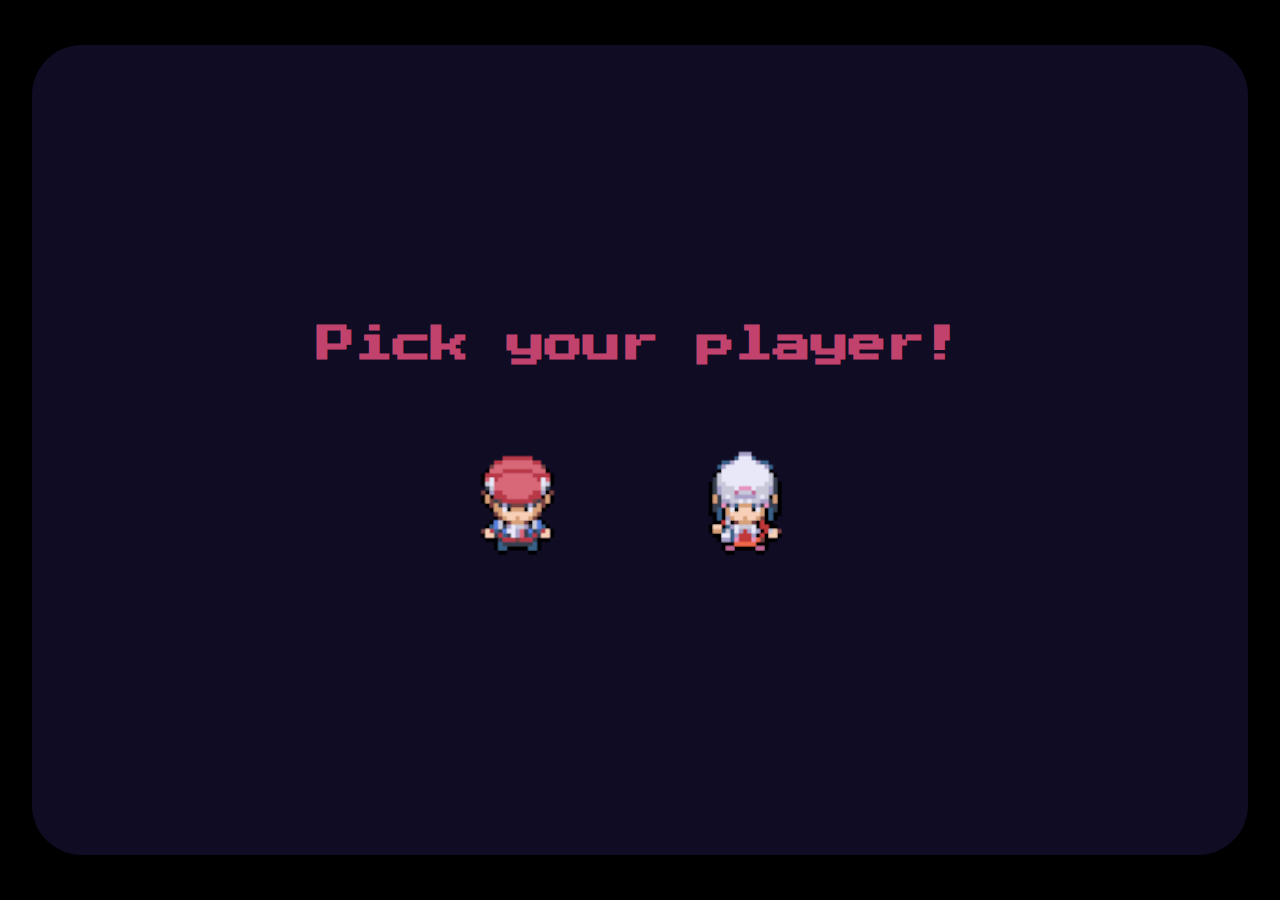
<file: rush/index.html>
<!DOCTYPE html>
<html lang="en">
<head>
	<meta charset="UTF-8">
	<meta http-equiv="X-UA-Compatible" content="IE=edge">
	<meta name="viewport" content="width=device-width, initial-scale=1.0">
	<link rel="stylesheet" type="text/css" href="index.css">
	<link rel="preconnect" href="https://fonts.googleapis.com">
	<link rel="preconnect" href="https://fonts.gstatic.com" crossorigin>
	<link href="https://fonts.googleapis.com/css2?family=Press+Start+2P&display=swap" rel="stylesheet">
	<title>RushBerry Pi</title>
</head>
<body>
	<div id="space">
		<div class="stars"></div>
		<div class="stars"></div>
		<div class="stars"></div>
		<div class="stars"></div>
		<div class="stars"></div>
	</div>
	<div class="container">
		<div class="main">
			<h1> Pick your player! </h1>
			<div class="characters">
				<a href="pedro.html" class="pedro"></a>
				<a href="raquel.html" class="raquel"></a>
			</div>
		</div>
	</div>
</body>
</html>
</file>
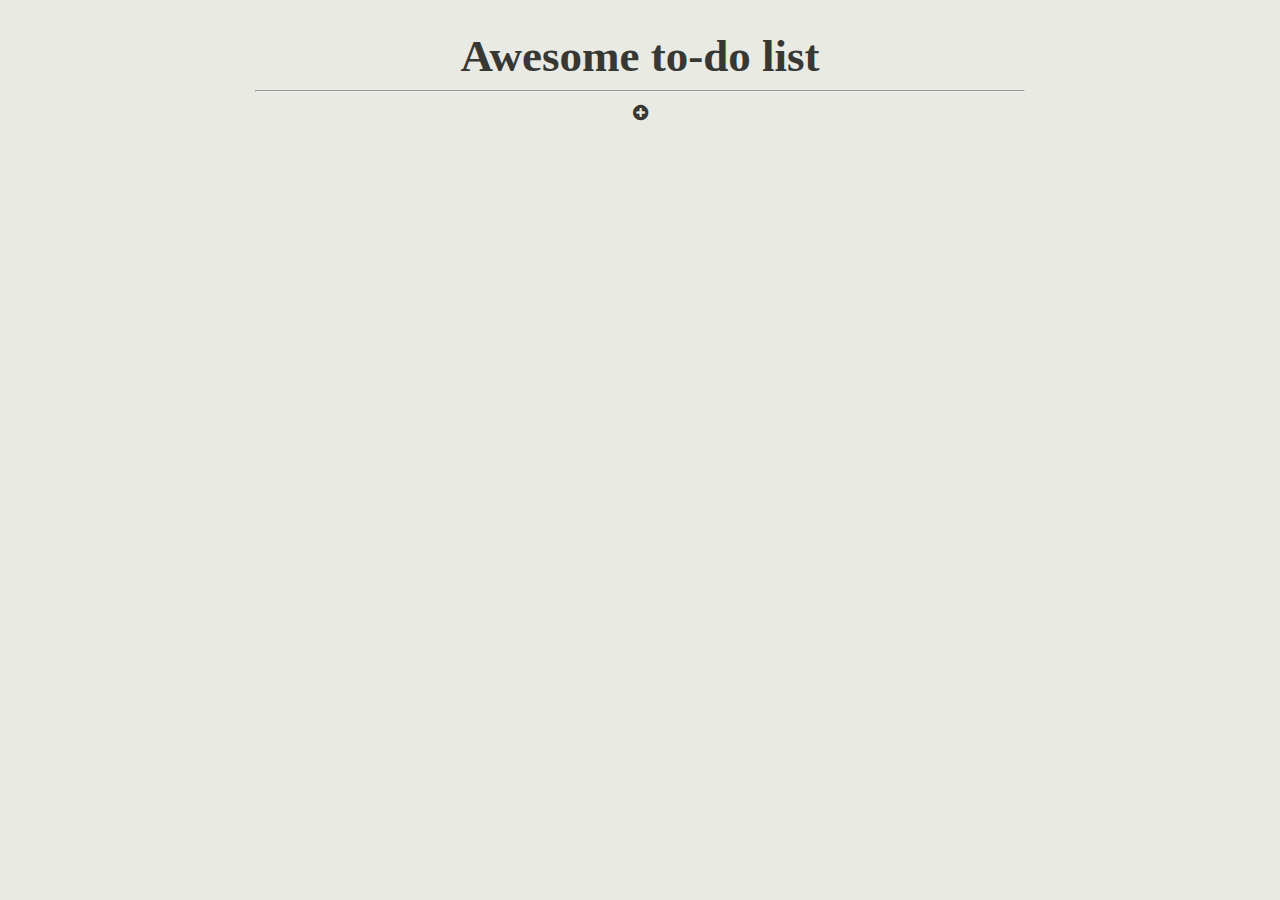
<file: cell03/ex03/index.html>
<!DOCTYPE html>
<html lang="en">
<head>
	<meta charset="UTF-8">
	<meta http-equiv="X-UA-Compatible" content="IE=edge">
	<meta name="viewport" content="width=device-width, initial-scale=1.0">
	<link rel="stylesheet" href="https://cdnjs.cloudflare.com/ajax/libs/font-awesome/4.7.0/css/font-awesome.min.css">
	<script src="todo.js"></script>
	<title>Todo</title>
	<style>
		:root {
			--white:	#E8EAE3;
			--black:	#373833;
			--red: 		#FA2742;
		}

		body {
			font-family: "Helvetica Neue";
			background-color: var(--white);
			color: var(--black);
			margin: 0;
		}

		button {
			font-family: "Helvetica Neue";
			background-color: var(--white);
			color: var(--black);
			width: 6vh;
			height: 3vh;
			outline: none;
			font-size: 2vh;
			border: none;
		}

		button:active {
			background-color: #f2f5ec;
		}

		h1 {
			font-size: 5vh;
			color: var(--black);
			margin-bottom: 0;
		}

		hr {
			width: 60vw;
		}

		#ft_list {
			display: flex;
			flex-direction: column;
			flex-grow: 1;
			text-align: center;
			align-items: center;
			justify-content: start;
			height: 99vh;
			width: auto;
		}

		#todo {
			margin-top: 2vh;
			font-family: Georgia;
		}

		.todo {
			font-size: 3vh;
			padding: 0.5vh;
		}

	</style>
</head>
<body>
	<div id="ft_list">
		<h1>Awesome to-do list</h1>
		<hr>
		<button id="new" onclick="addNewTask()"><span class="fa fa-plus-circle"></span></button>
		<div id="todo" onclick="deleteTask(event)"></div>
	</div>
</body>
</html>
</file>
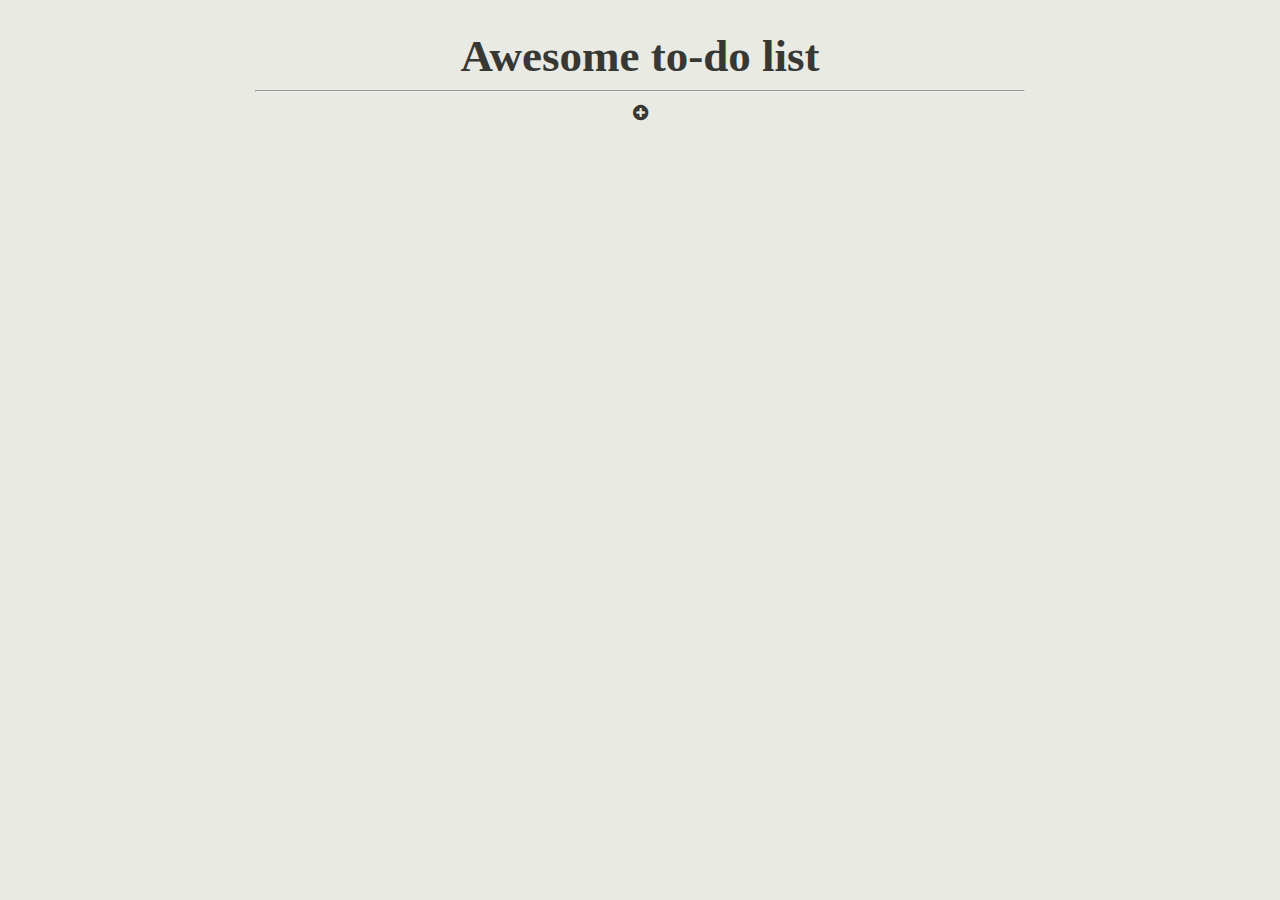
<file: cell03/ex04/ex03bis/index.html>
<!DOCTYPE html>
<html lang="en">
<head>
	<meta charset="UTF-8">
	<meta http-equiv="X-UA-Compatible" content="IE=edge">
	<meta name="viewport" content="width=device-width, initial-scale=1.0">
	<link rel="stylesheet" href="https://cdnjs.cloudflare.com/ajax/libs/font-awesome/4.7.0/css/font-awesome.min.css">
	<title>Todo</title>
	<style>
		:root {
			--white:	#E8EAE3;
			--black:	#373833;
			--red: 		#FA2742;
		}

		body {
			font-family: "Helvetica Neue";
			background-color: var(--white);
			color: var(--black);
			margin: 0;
		}

		button {
			font-family: "Helvetica Neue";
			background-color: var(--white);
			color: var(--black);
			width: 6vh;
			height: 3vh;
			outline: none;
			font-size: 2vh;
			border: none;
		}

		button:active {
			background-color: #f2f5ec;
		}

		h1 {
			font-size: 5vh;
			color: var(--black);
			margin-bottom: 0;
		}

		hr {
			width: 60vw;
		}

		#ft_list {
			display: flex;
			flex-direction: column;
			flex-grow: 1;
			text-align: center;
			align-items: center;
			justify-content: start;
			height: 99vh;
			width: auto;
		}

		#todo {
			margin-top: 2vh;
			font-family: Georgia;
		}

		.todo {
			font-size: 3vh;
			padding: 0.5vh;
		}
	</style>
	<script type="text/javascript" src="https://ajax.googleapis.com/ajax/libs/jquery/3.5.1/jquery.min.js"></script>
	<script src="todo.js"></script>
</head>
<body>
	<div id="ft_list">
		<h1>Awesome to-do list</h1>
		<hr>
		<button id="new"><span class="fa fa-plus-circle"></span></button>
		<div id="todo"></div>
	</div>
</body>
</html>
</file>
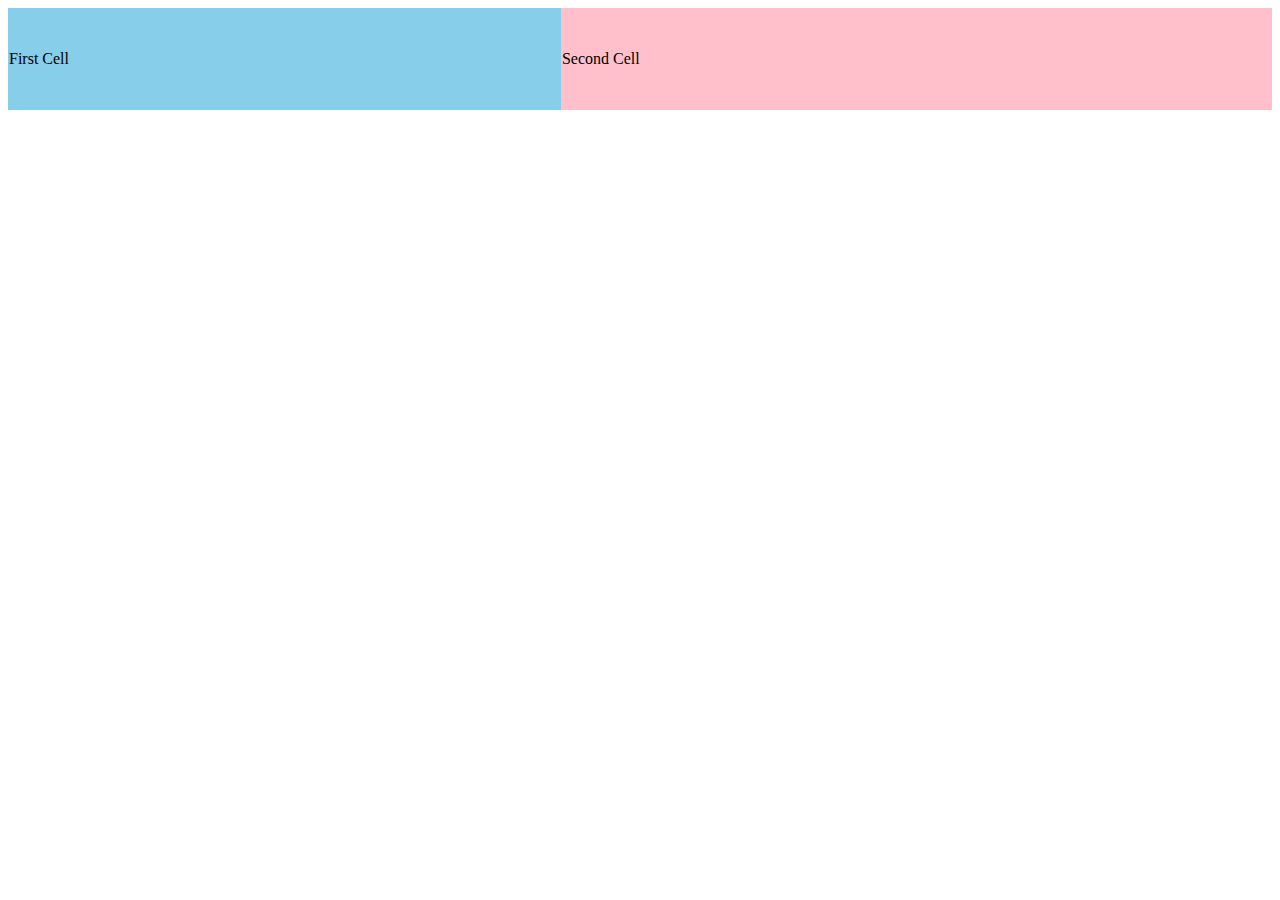
<file: cell01/ex05/tab.html>
<!DOCTYPE html>
<html lang="en">
<head>
	<meta charset="UTF-8">
	<meta name="viewport" content="width=device-width, initial-scale=1.0">
	<title>Tab</title>
</head>
<body>
	<table style="width: 100%; border-spacing: 0;">
		<tr >
			<td style="background-color: skyblue; height: 100px;">First Cell</td>
			<td style="background-color: pink; height: 100px;">Second Cell</td>
		</tr>
	</table>
</body>
</html>
</file>
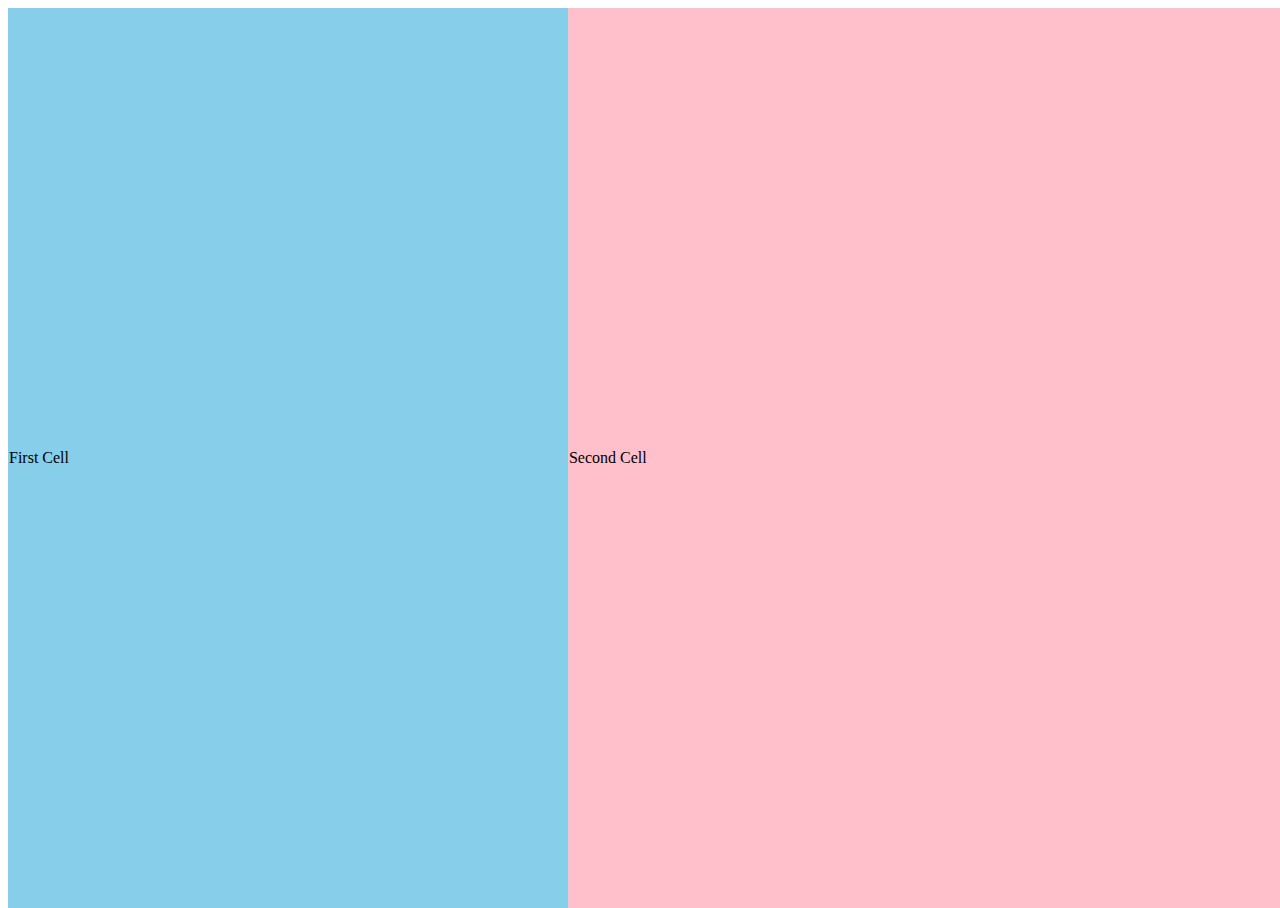
<file: cell01/ex06/responsive.html>
<!DOCTYPE html>
<html lang="en">
<head>
	<meta charset="UTF-8">
	<meta name="viewport" content="width=device-width, initial-scale=1.0">
	<title>Tab</title>
</head>
<body>
	<table style="position: absolute; height:100%; width: 100%; border-spacing: 0;">
		<tr >
			<td style="background-color: skyblue;">First Cell</td>
			<td style="background-color: pink;">Second Cell</td>
		</tr>
	</table>
</body>
</html>
</file>
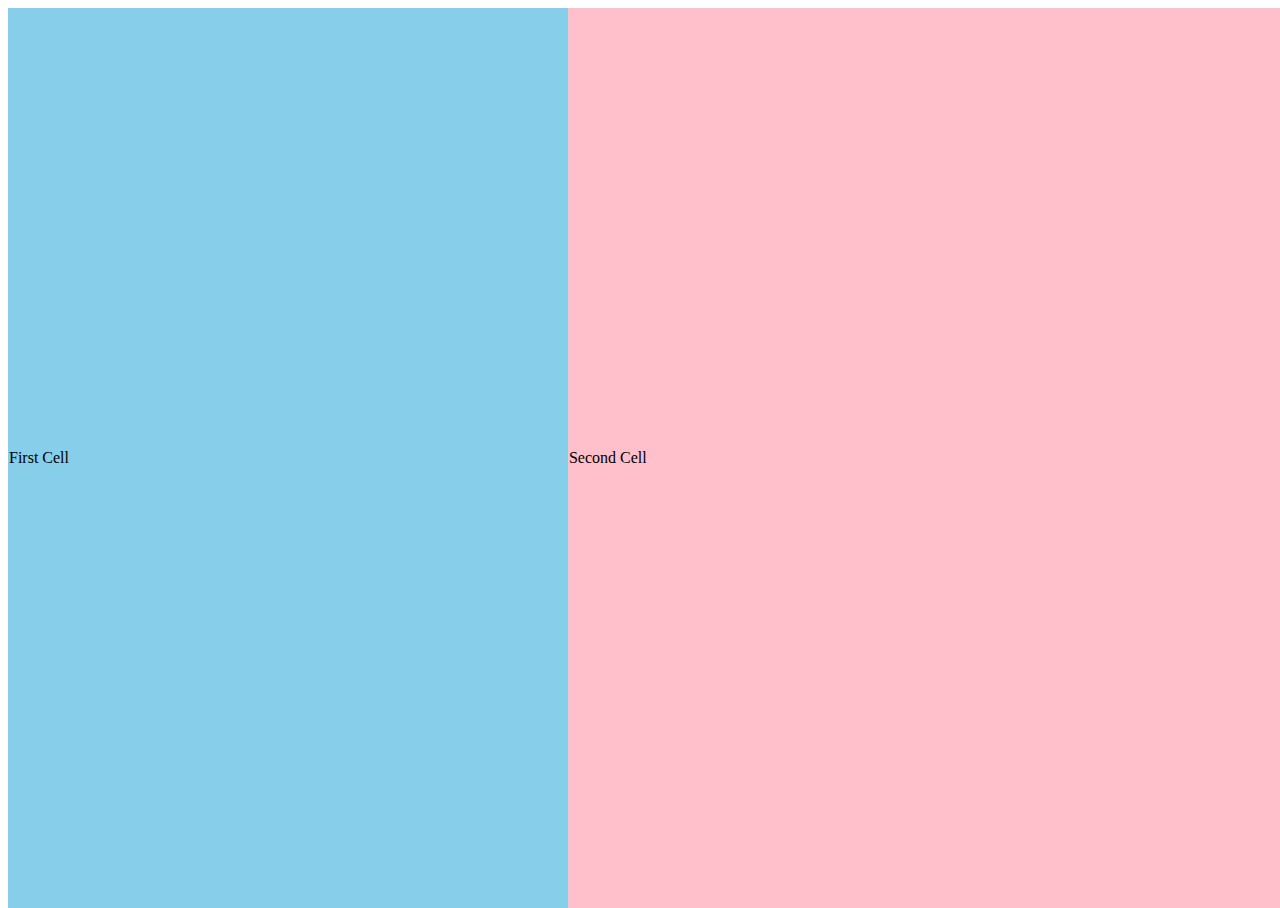
<file: cell02/ex00/responsive.html>
<!DOCTYPE html>
<html lang="en">
<head>
	<link href="responsive.css" rel="stylesheet" type="text/css">
	<meta charset="UTF-8">
	<meta name="viewport" content="width=device-width, initial-scale=1.0">
	<title>Tab</title>
</head>
<body>
	<table>
		<tr>
			<td class="tdBlue">First Cell</td>
			<td class="tdPink">Second Cell</td>
		</tr>
	</table>
</body>
</html>
</file>
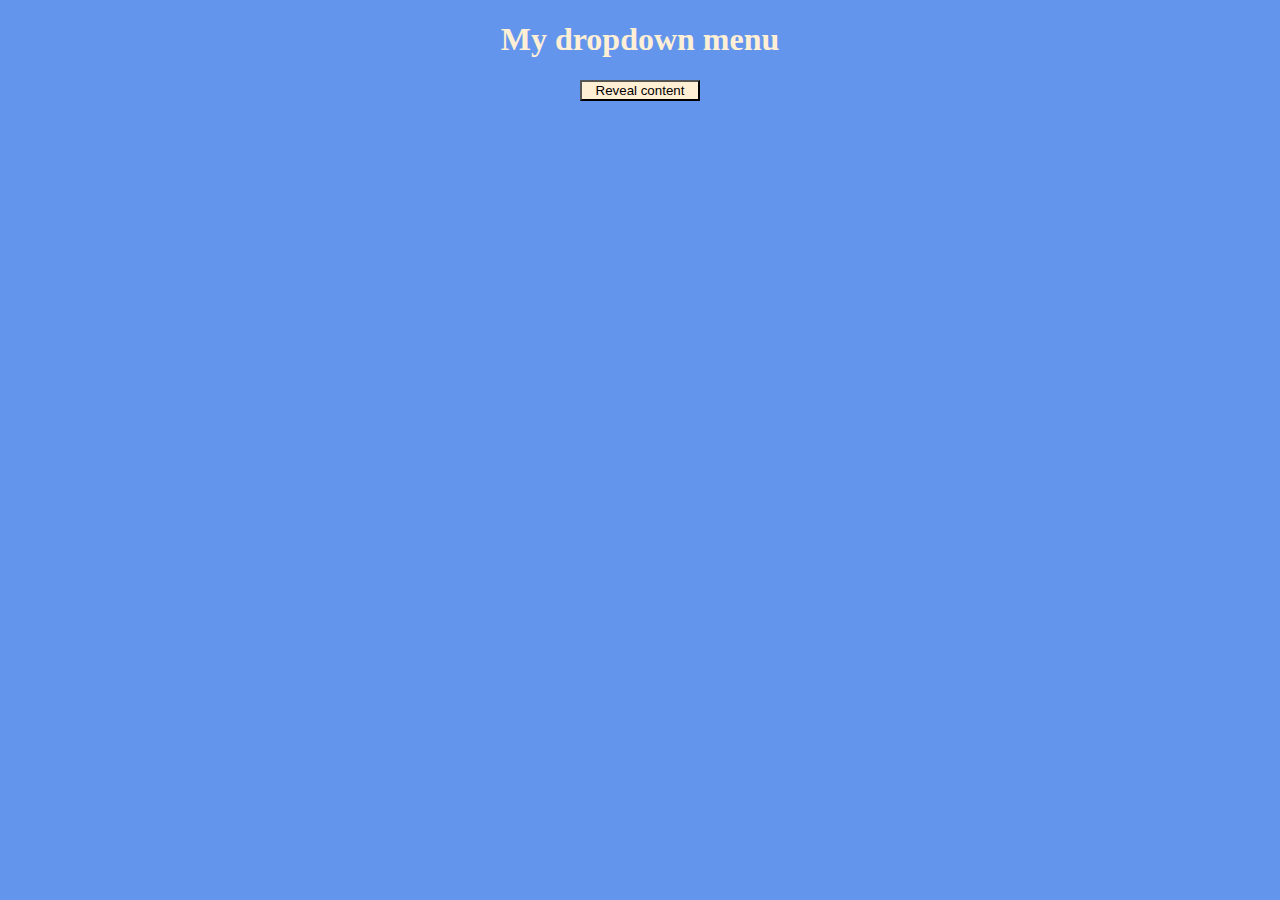
<file: cell02/ex01/menu.html>
<!DOCTYPE html>
<html lang="en">
<head>
	<link href="menu.css" rel="stylesheet" type="text/css">
	<meta charset="UTF-8">
	<meta name="viewport" content="width=device-width, initial-scale=1.0">
	<title>Menu</title>
</head>
<body>
	<h1>My dropdown menu</h1>
	<center>
		<div class=dropdownGlobal>
		<button class=dropdownButton>Reveal content</button>
		<div class=dropdownContent>
			<a href="#">Item1</a>
			<a href="#">Item2</a>
			<a href="#">Item3</a>
		</div>
	</div>
	</center>
</body>
</html>
</file>
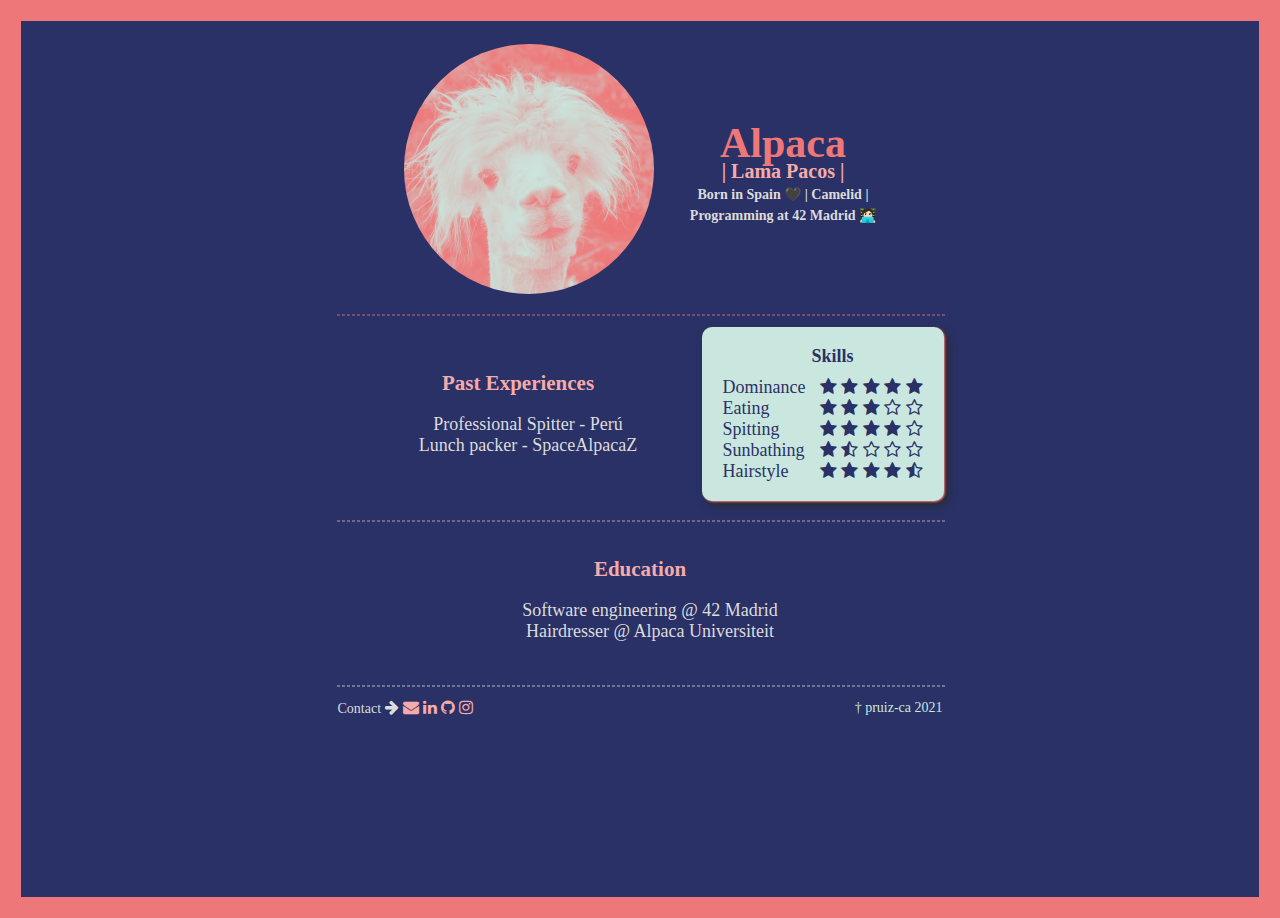
<file: cell03/ex00/Resume.html>
<!DOCTYPE html>
<html lang="en">
<head>
	<link rel="stylesheet" href="Resume.css" type="text/css">
	<link rel="stylesheet" href="https://cdnjs.cloudflare.com/ajax/libs/font-awesome/4.7.0/css/font-awesome.min.css">
	<meta charset="UTF-8">
	<meta name="viewport" content="width=device-width, initial-scale=1.0">
	<title>Ft_Resume</title>
</head>
<body>
	<div class="container">
	<table>
		<tr>
			<br>
			<td class="mainTitle" colspan="3">
				<img class="mainPhoto"; src="ProfilePic.jpg";"/>
				<h1> Alpaca <br>
					<span class="smaller">| Lama Pacos |</span><br>
					<span class="smallest">Born in Spain 🖤 | Camelid | <br> Programming at 42 Madrid 🧑🏻‍💻</span>
				</h1>
			</td>
		</tr>

		<tr><td colspan="3"><hr></td></tr>

		<tr>
			<td class="experiences">
				<h2>Past Experiences</h2>
				<ul>
					<li> Professional Spitter - Perú </li>
					<li> Lunch packer - SpaceAlpacaZ </li>
				</ul>
			</td>
			<td class="skills">
				<ul>
					<li class="liTitle">
						Skills
					</li>
					<li>
						Dominance
						<div class="stars">
							<span class="fa fa-star"></span>
							<span class="fa fa-star"></span>
							<span class="fa fa-star"></span>
							<span class="fa fa-star"></span>
							<span class="fa fa-star"></span>
						</div>
					</li>
					<li>
						Eating
						<div class="stars">
							<span class="fa fa-star"></span>
							<span class="fa fa-star"></span>
							<span class="fa fa-star"></span>
							<span class="fa fa-star-o"></span>
							<span class="fa fa-star-o"></span>
						</div>
					</li>
					<li>
						Spitting
						<div class="stars">
							<span class="fa fa-star"></span>
							<span class="fa fa-star"></span>
							<span class="fa fa-star"></span>
							<span class="fa fa-star"></span>
							<span class="fa fa-star-o"></span>
						</div>
					</li>
					<li>
						Sunbathing
							<div class="stars">
							<span class="fa fa-star"></span>
							<span class="fa fa-star-half-full"></span>
							<span class="fa fa-star-o"></span>
							<span class="fa fa-star-o"></span>
							<span class="fa fa-star-o"></span>
						</div>
					</li>
					<li>
						Hairstyle
						<div class="stars">
							<span class="fa fa-star"></span>
							<span class="fa fa-star"></span>
							<span class="fa fa-star"></span>
							<span class="fa fa-star"></span>
							<span class="fa fa-star-half-full"></span>
						</div>
					</li>
				</ul>
			</td>
		</tr>

		<tr><td colspan="3"><hr class="hrPink"></td></tr>

		<tr>
			<td class="education" colspan="3">
				<h2>Education</h2>
				<ul>
					<li> Software engineering @ 42 Madrid </li>
					<li> Hairdresser @ Alpaca Universiteit </li>
				</ul>
			</td>

		<tr><td colspan="3"><hr class="hrWhite"></td></tr>

		<tr>
			<td>
				<span class="smallest"> Contact </span>
				<a class="fa fa-arrow-right smallest"></a>
				<a href="#" class="fa fa-envelope links"></a>
				<a href="#" class="fa fa-linkedin links"></a>
				<a href="#" class="fa fa-github links"></a>
				<a href="#" class="fa fa-instagram links"></a>
			</td>
			<td class="footer smallest"; colspan="2">
				† pruiz-ca 2021
			</td>
		</tr>
	</table>
	</div>
</body>
</html>
</file>
<file: rush/index.css>
:root {
	--black: #0F0C24;
	--purple: #A350A3;
	--pink: #C1436D;
}

/* Stars
------------------------------------- */
#space, .stars {
	overflow: hidden;
	position: absolute;
	top: 0;
	bottom: 0;
	left: 0;
	right: 0;
  }

  .stars {
	background-image:
	  radial-gradient(2px 2px at 20px 30px, #A350A3, rgba(0,0,0,0)),
	  radial-gradient(2px 2px at 50px 160px, grey, rgba(0,0,0,0)),
	  radial-gradient(2px 2px at 130px 80px, gainsboro, rgba(0,0,0,0)),
	  radial-gradient(2px 2px at 160px 120px, #ddd, rgba(0,0,0,0));
	background-repeat: repeat;
	background-size: 200px 200px;
	animation: zoom 16s infinite;
	opacity: 0;
  }

  .stars:nth-child(1) {
	background-position: 50% 50%;
	animation-delay: 0s;
  }
  .stars:nth-child(2) {
	background-position: 20% 60%;
	animation-delay: 4s;
  }
  .stars:nth-child(3) {
	background-position: -20% -30%;
	animation-delay: 8s;
  }
  .stars:nth-child(4) {
	background-position: 40% -80%;
	animation-delay: 16s;
  }
  .stars:nth-child(5) {
	background-position: -20% 30%;
	animation-delay: 32s;
  }

  @keyframes zoom {
	0% {
	  opacity: 0.2;
	  transform: scale(0.5);
	  animation-timing-function: ease-in;
	}
	85% {
	  opacity: 1;
	  transform: scale(2.8);
	  animation-timing-function: linear;
	}
	100% {
	  opacity: 0;
	  transform: scale(3);
	}
  }

/* Webpage
------------------------------------- */
html, body {
	height: 100%;
	min-width: 500px;
	min-height: 500px;
}

h1 {
	color: var(--pink);
	font-size: 3vw;
	padding-bottom: 5%;
	margin: 0;
}

body {
	overflow: hidden;
	min-width: 500px;
	margin: 0;
	background-color: black;
	font-family: 'Press Start 2P', cursive;
}

.container {
	height: 100%;
	padding: 0;
	margin: 0;
	display: flex;
	align-items: center;
	justify-content: center;
}

.main {
	width: 95%;
	height: 90%;
	background-color: var(--black);
	border-radius: 50px;
	display: flex;
	flex-direction: column;
	justify-content: center;
	align-items: center;
}

.characters {
	display: flex;
	flex-direction: row;
	align-items: center;
	justify-content: space-between;
	width: 30%;
}

.pedro {
	background: url("Resources/FullLucas.png");
	width: 137px;
	height: 150px;
	animation: rotatePlayer 4s steps(16) infinite;
	z-index: 0;
}

.raquel {
	background: url("Resources/FullDawn.png");
	width: 137px;
	height: 150px;
	animation: rotatePlayer 4s steps(16) infinite;
	z-index: 0;
}

@keyframes rotatePlayer {
	0% {
		background-position: 0px;
	}
	100% {
		background-position: 2194px;
	}
}
</file>
<file: cell02/ex00/responsive.css>
table {
	position: absolute;
	height: 100%;
	width: 100%;
	border-spacing: 0;
}

.tdBlue {
	background-color: skyblue;
}

.tdPink {
	background-color: pink;
}
</file>
<file: cell02/ex01/menu.css>
body {
	background-color: cornflowerblue;
}

h1 {
	text-align: center;
	color: papayawhip;
}

a {
	display:block;
	color: papayawhip;
	text-decoration: none;
	text-align: center;
}

a:hover {
	color: cornflowerblue;
}

.dropdownGlobal {
	width: 10%;
	display: inline-block;
}

.dropdownGlobal:hover .dropdownContent {
	display: block;
}

.dropdownButton {
	background-color: papayawhip;
	max-width: 120px;
	min-width: 120px;
}

.dropdownButton:hover {
	background-color:lemonchiffon;
}

.dropdownContent {
	display: none;
	background-color: rgb(70, 70, 70);
	min-width: 120px;
	max-width: 120px;
}

.dropdownContent:hover {
	color: cornflowerblue;
}
</file>
<file: cell03/ex00/Resume.css>
:root {
	--blue:		#2A3166;
	--cyan: 	#CAE7DF;
	--pink:		#EE7879;
	--softpink:	#F4ABAA;
	--white:	gainsboro;
	--black:	rgb(42, 42, 42);
}

body {
	min-width: auto;
	background-color: var(--blue);
	font-family: "Helvetica Neue";
	color: var(--white);
	min-height: 95.6vh;
}

html {
	border: 21px solid var(--pink);
}

h1 {
	display: inline-block;
	padding-top: 12px;
	margin-left: 2pc;
	font-size: 42px;
	color: var(--pink);
	line-height: 50%;
}

.smaller {
	font-size: 20px;
	color: var(--softpink);
	line-height: 10%;

}

.smallest {
	font-size: 14px;
	color: var(--white);
	line-height: 0%;

}

h2 {
	color: var(--softpink);
	font-size: 21px;
	font-family: "Georgia";
}

hr {
	border-style: dashed;
	border-color: var(--pink);
	margin-top: 1pc;
	opacity: 0.4;
	width: 100%;
}

.hrWhite {
	border-color: var(--cyan);
}

.hrPink {
	border-color: var(--softpink);
}

.container {
	display: flex;
	align-items: center;
	justify-content: center;
}

table {
	min-width: 70%;
	padding-top: 1%;
	padding-bottom: 1%;
	padding-left: 10%;
	padding-right: 10%;
}

ul {
	list-style-type: none;
	padding-left: 20px;
}

.liTitle {
	text-align: center;
	font-weight: 700;
	padding-bottom: 10px;
}

.mainPhoto {
	border-radius: 50%;
	height: 250px;
}

.mainTitle > * {
	vertical-align: middle;
}

.mainTitle {
	text-align: center;
}

.skills {
	width: 30%;
	height: auto;
	min-width: 240px;
	background-color: var(--cyan);
	color: var(--blue);
	font-size: 18px;
	font-family: "Georgia";
	border-radius: 10px;
	box-shadow: 1px 1px 2px var(--pink), 4px 4px 8px var(--black);
}

.experiences {
	padding: 1%;
	text-align: center;
	font-size: 18px;
}

.education {
	padding: 1%;
	text-align: center;
	font-size: 18px;
}

.footer {
	text-align: right;
	color: var(--cyan);
}

.links {
	text-decoration: none;
}

.stars {
	float: right;
	margin-right: 20px;
	align-items: right;
}

a {
	color: var(--softpink);
}

a:visited {
	text-decoration: none;
	color: var(--softpink);
}

a:hover {
	text-decoration: none;
	color:var(--pink);

}

a:focus {
	text-decoration: none;
	color:var(--pink);
}

a:hover, a:active {
	text-decoration: none;
	color: var(--cyan)
}
</file>
